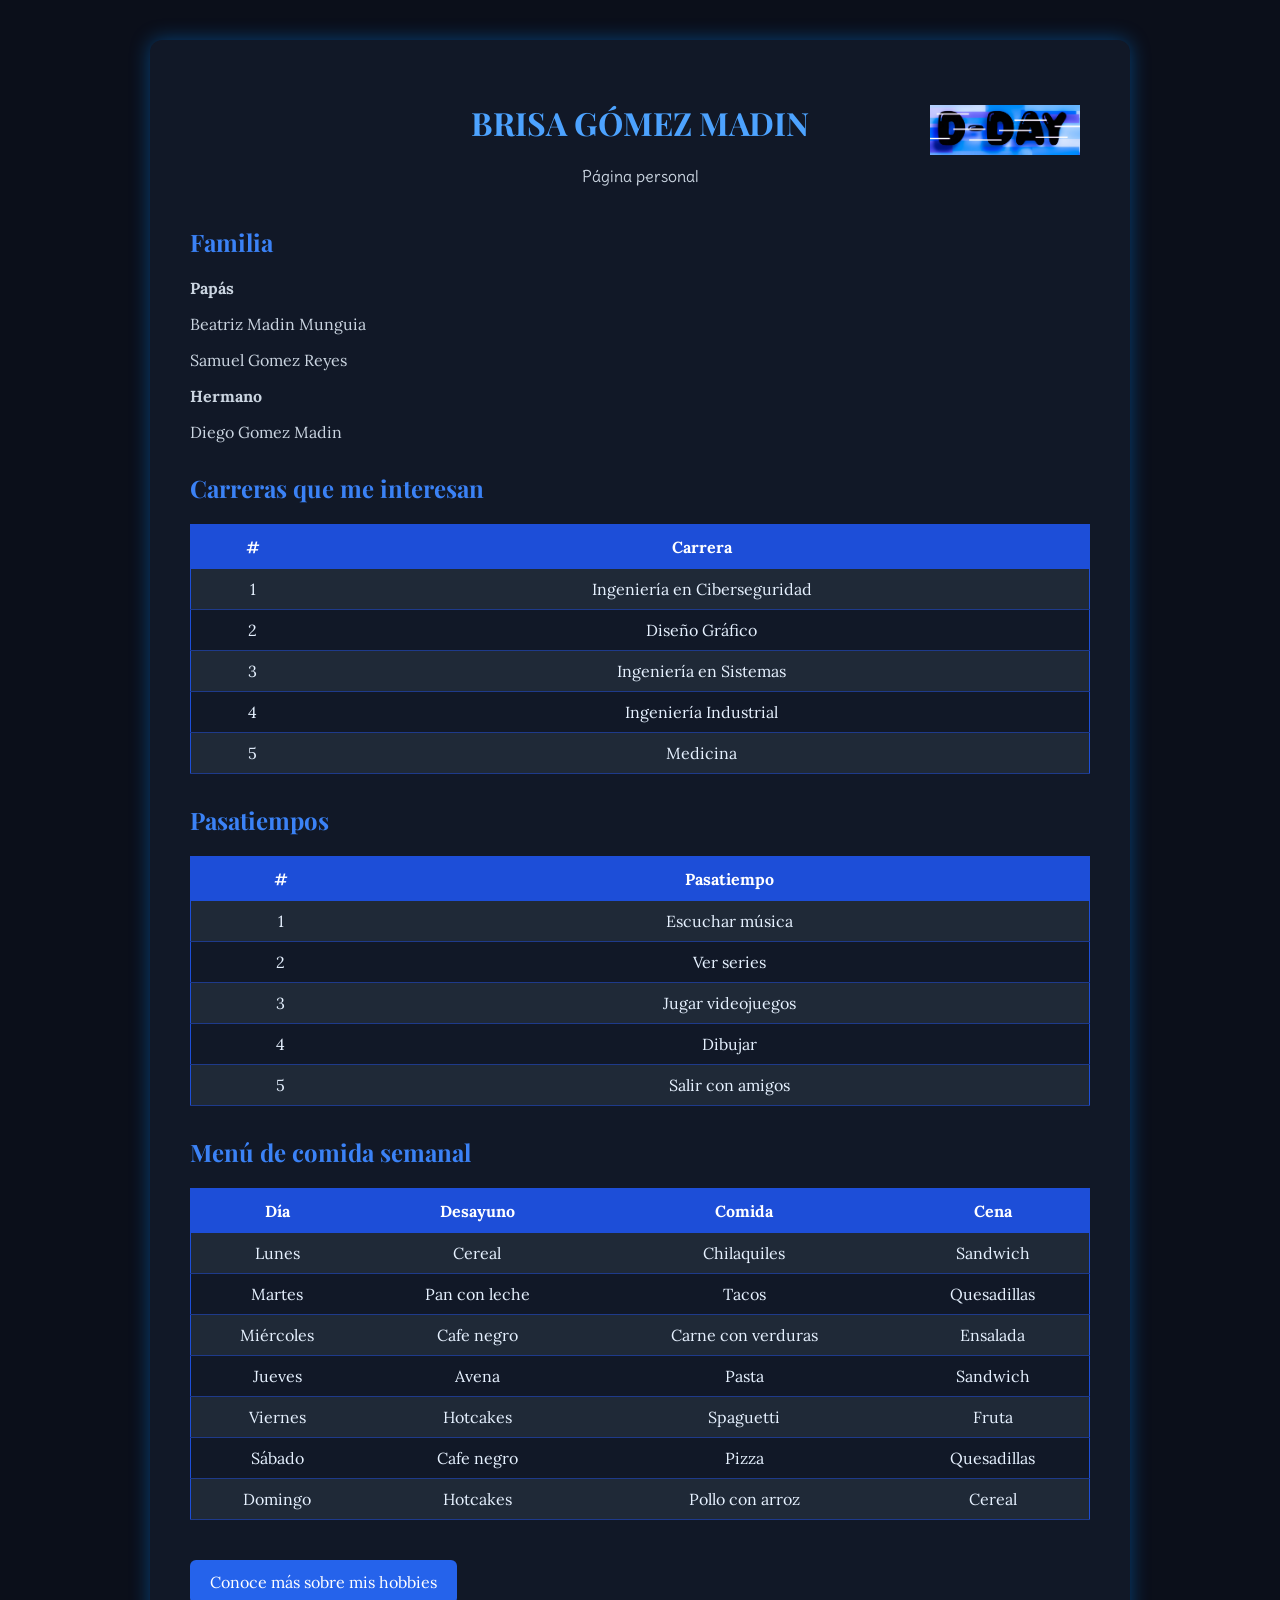
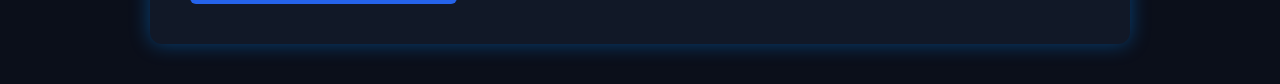
<file: index.html>
<!DOCTYPE html>
<html lang="es">

<head>

<meta charset="UTF-8">
<title>Brisa Gomez Madin</title>

<link rel="stylesheet" href="style.css">

<link rel="preconnect" href="https://fonts.googleapis.com">
<link rel="preconnect" href="https://fonts.gstatic.com" crossorigin>

<link href="https://fonts.googleapis.com/css2?family=Delius&family=Lora:ital,wght@0,400;0,600;1,400&family=Playfair+Display:wght@400;700&display=swap" rel="stylesheet">

</head>

<body>

<div class="container">

<header class="encabezado">

<h1>BRISA GÓMEZ MADIN</h1>

<p class="subtitulo">
Página personal
</p>

<img src="ETIQUETA.jpeg" alt="Mi logotipo" class="logo">

</header>

<section class="familia">

<h2>Familia</h2>

<p><strong>Papás</strong></p>
<p>Beatriz Madin Munguia</p>
<p>Samuel Gomez Reyes</p>

<p><strong>Hermano</strong></p>
<p>Diego Gomez Madin</p>

</section>

<h2>Carreras que me interesan</h2>

<table>

<tr>
<th>#</th>
<th>Carrera</th>
</tr>

<tr><td>1</td><td>Ingeniería en Ciberseguridad</td></tr>
<tr><td>2</td><td>Diseño Gráfico</td></tr>
<tr><td>3</td><td>Ingeniería en Sistemas</td></tr>
<tr><td>4</td><td>Ingeniería Industrial</td></tr>
<tr><td>5</td><td>Medicina</td></tr>

</table>

<h2>Pasatiempos</h2>

<table>

<tr>
<th>#</th>
<th>Pasatiempo</th>
</tr>

<tr><td>1</td><td>Escuchar música</td></tr>
<tr><td>2</td><td>Ver series</td></tr>
<tr><td>3</td><td>Jugar videojuegos</td></tr>
<tr><td>4</td><td>Dibujar</td></tr>
<tr><td>5</td><td>Salir con amigos</td></tr>

</table>

<h2>Menú de comida semanal</h2>

<table>

<tr>
<th>Día</th>
<th>Desayuno</th>
<th>Comida</th>
<th>Cena</th>
</tr>

<tr><td>Lunes</td><td>Cereal</td><td>Chilaquiles</td><td>Sandwich</td></tr>
<tr><td>Martes</td><td>Pan con leche</td><td>Tacos</td><td>Quesadillas</td></tr>
<tr><td>Miércoles</td><td>Cafe negro</td><td>Carne con verduras</td><td>Ensalada</td></tr>
<tr><td>Jueves</td><td>Avena</td><td>Pasta</td><td>Sandwich</td></tr>
<tr><td>Viernes</td><td>Hotcakes</td><td>Spaguetti</td><td>Fruta</td></tr>
<tr><td>Sábado</td><td>Cafe negro</td><td>Pizza</td><td>Quesadillas</td></tr>
<tr><td>Domingo</td><td>Hotcakes</td><td>Pollo con arroz</td><td>Cereal</td></tr>

</table>

<br>

<a href="hobbies.html" class="boton">
Conoce más sobre mis hobbies
</a>

</div>

</body>

</html>
</file>
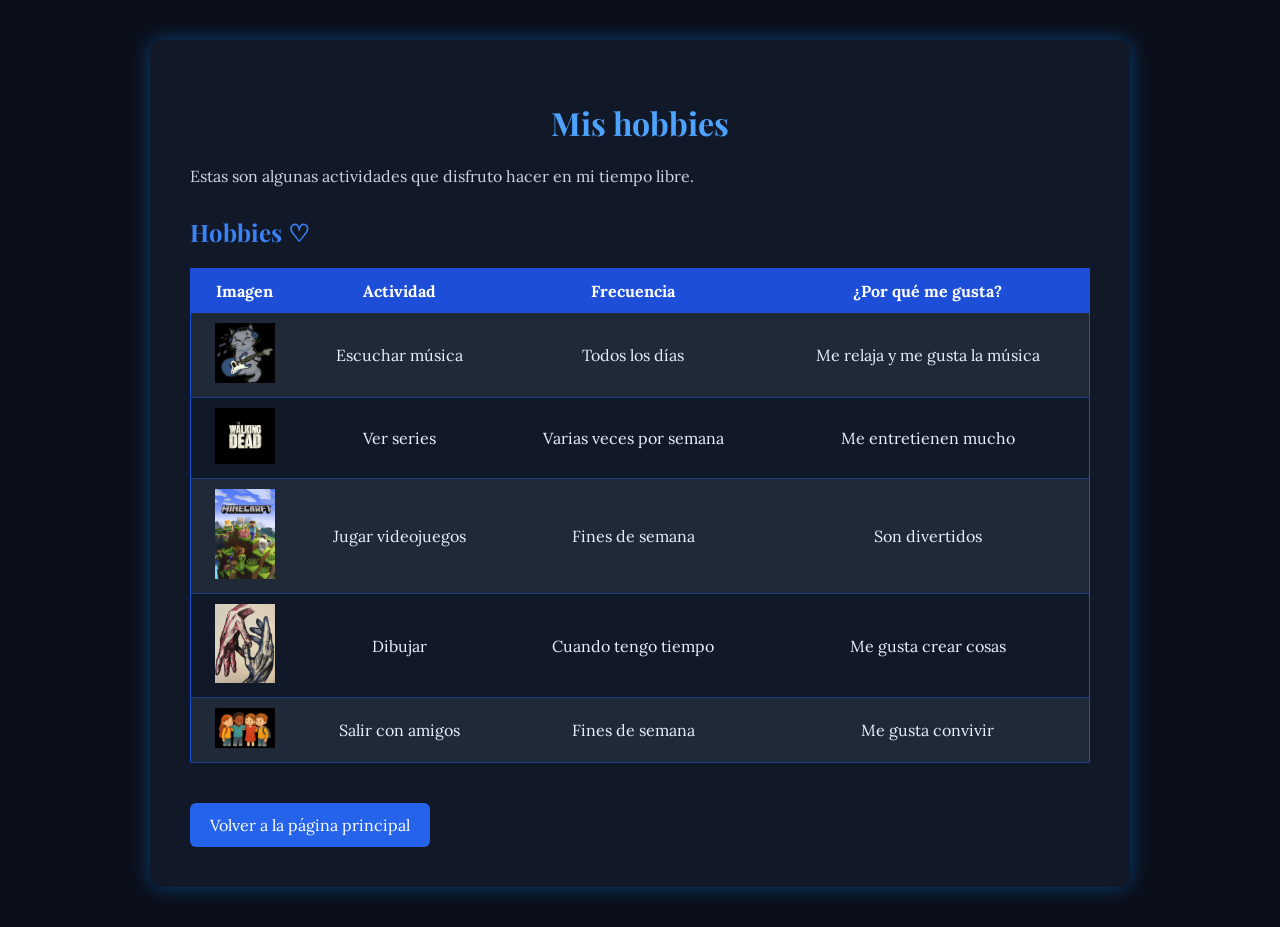
<file: hobbies.html>
<!DOCTYPE html>
<html lang="es">

<head>

<meta charset="UTF-8">
<title>Mis Hobbies</title>

<link rel="stylesheet" href="style.css">

<link rel="preconnect" href="https://fonts.googleapis.com">
<link rel="preconnect" href="https://fonts.gstatic.com" crossorigin>

<link href="https://fonts.googleapis.com/css2?family=Delius&family=Lora:ital,wght@0,400;0,600;1,400&family=Playfair+Display:wght@400;700&display=swap" rel="stylesheet">

</head>

<body>

<div class="container">

<h1 style="text-align:center;">Mis hobbies</h1>

<p>
Estas son algunas actividades que disfruto hacer en mi tiempo libre.
</p>

<h2>Hobbies ♡</h2>

<table>

<tr>
<th>Imagen</th>
<th>Actividad</th>
<th>Frecuencia</th>
<th>¿Por qué me gusta?</th>
</tr>  

<tr>
<td><img src="musica.jpeg" width="60"></td>
<td>Escuchar música</td>
<td>Todos los días</td>
<td>Me relaja y me gusta la música</td>
</tr>

<tr>
<td><img src="series.jpeg" width="60"></td>
<td>Ver series</td>
<td>Varias veces por semana</td>
<td>Me entretienen mucho</td>
</tr>

<tr>
<td><img src="videojuegos.jpeg" width="60"></td>
<td>Jugar videojuegos</td>
<td>Fines de semana</td>
<td>Son divertidos</td>
</tr>

<tr>
<td><img src="Dibujar.jpg" width="60"></td>
<td>Dibujar</td>
<td>Cuando tengo tiempo</td>
<td>Me gusta crear cosas</td>
</tr>

<tr>
<td><img src="amigos.jpeg" width="60"></td>
<td>Salir con amigos</td>
<td>Fines de semana</td>
<td>Me gusta convivir</td>
</tr>

</table>

<br>

<a href="index.html" class="boton">
Volver a la página principal
</a>

</div>

</body>

</html>
</file>
<file: style.css>
body{
background:#0b0f1a;
font-family:Arial;
margin:0;
color:#e6f1ff;
}

.container{
width:900px;
margin:auto;
background:#111827;
padding:40px;
margin-top:40px;
margin-bottom:40px;
border-radius:12px;
box-shadow:0 0 20px rgba(0,140,255,0.4);
position:relative;
}

h1{
color:#4da3ff;
}

h2{
color:#3b82f6;
margin-top:30px;
}

h3{
color:#60a5fa;
}

p{
color:#cbd5e1;
}

.logo{
width:150px;
position:absolute;
top:50px;
right:50px;
}

table{
width:100%;
border-collapse:collapse;
margin-top:15px;
border:1px solid #1d4ed8;
}

th{
background:#1d4ed8;
color:white;
padding:12px;
}

td{
padding:10px;
text-align:center;
border-bottom:1px solid #1e3a8a;
}

tr:nth-child(even){
background:#1f2937;
}

tr:nth-child(odd){
background:#111827;
}

.boton{
display:inline-block;
margin-top:20px;
padding:12px 20px;
background:#2563eb;
color:white;
text-decoration:none;
border-radius:6px;
transition:0.3s;
}

.boton:hover{
background:#1d4ed8;
box-shadow:0 0 10px #3b82f6;
}

.encabezado{
text-align:center;
margin-bottom:40px;
}

.logo{
width:150px;
margin-top:15px;
}

body{
font-family: 'Lora', serif;
}

h1{
font-family: 'Playfair Display', serif;
}

h2{
font-family: 'Playfair Display', serif;
}

.subtitulo{
font-family: 'Delius', cursive;
}
</file>
